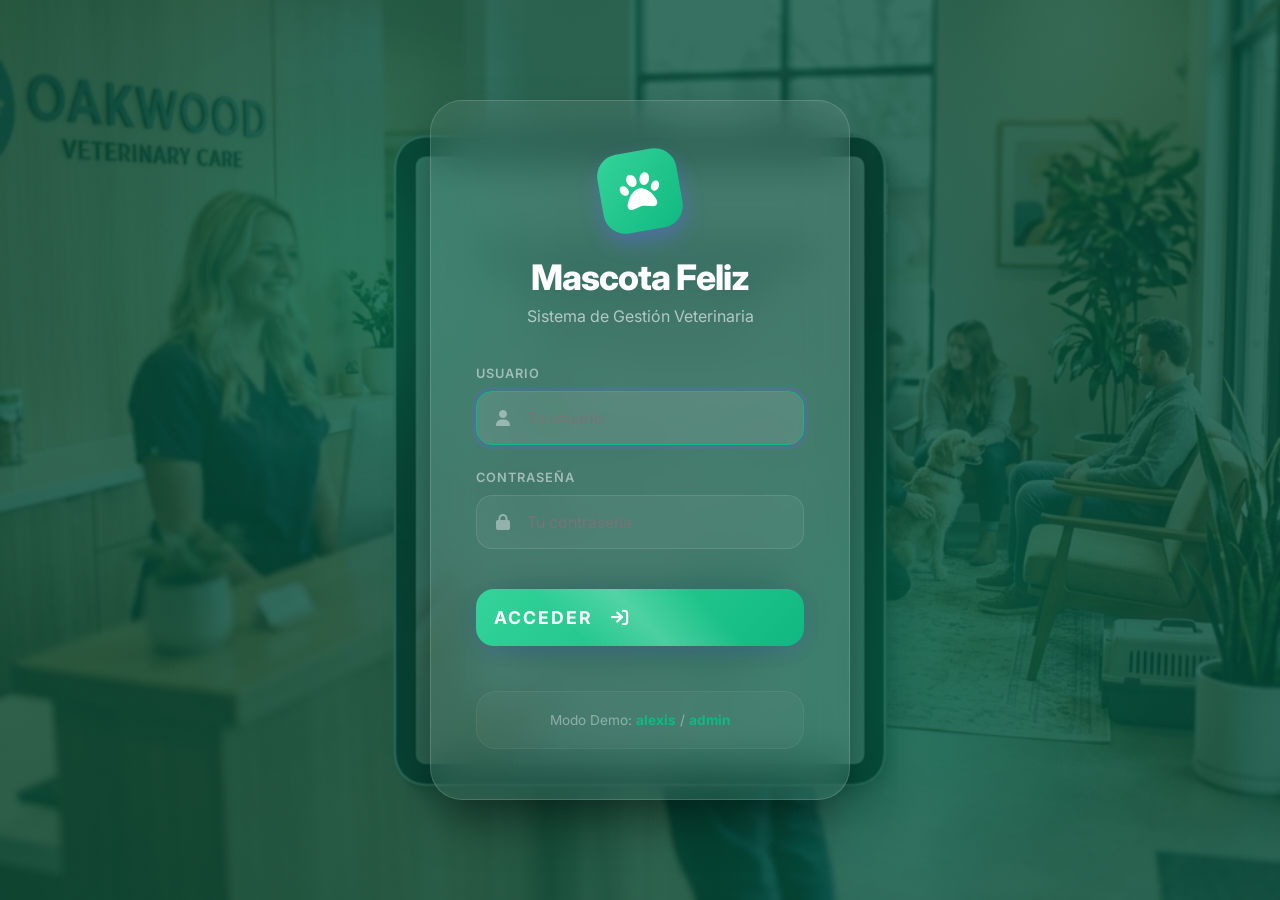
<file: app/target/classes/static/login.html>
<!DOCTYPE html>
<html lang="es">
<head>
    <meta charset="UTF-8">
    <meta name="viewport" content="width=device-width, initial-scale=1.0">
    <title>Login - Clínica Veterinaria</title>
    <link href="https://fonts.googleapis.com/css2?family=Inter:wght@300;400;500;600;700&display=swap" rel="stylesheet">
    <link rel="stylesheet" href="styles.css">
    <link rel="stylesheet" href="https://cdnjs.cloudflare.com/ajax/libs/font-awesome/6.4.0/css/all.min.css">
</head>
<body class="login-container">
    <div class="login-box">
        <div class="login-logo">
            <i class="fa-solid fa-paw"></i>
        </div>
        <h2>Mascota Feliz</h2>
        <p>Sistema de Gestión Veterinaria</p>
        
        <form action="/login" method="post" class="login-form">
            <div class="form-group">
                <label>Usuario</label>
                <div class="input-wrapper">
                    <i class="fa-solid fa-user"></i>
                    <input type="text" name="username" placeholder="Tu usuario" required autofocus>
                </div>
            </div>
            <div class="form-group">
                <label>Contraseña</label>
                <div class="input-wrapper">
                    <i class="fa-solid fa-lock"></i>
                    <input type="password" name="password" placeholder="Tu contraseña" required>
                </div>
            </div>
            <button type="submit" class="btn primary login-btn">
                ACCEDER <i class="fa-solid fa-arrow-right-to-bracket" style="margin-left: 8px;"></i>
            </button>
        </form>
        
        <div id="error-msg" style="margin-top: 20px; color: var(--danger); font-size: 0.9rem; display: none; font-weight: 600; background: rgba(239, 68, 68, 0.1); padding: 12px; border-radius: 12px; border: 1px solid rgba(239, 68, 68, 0.2);">
            <i class="fa-solid fa-circle-exclamation"></i> Credenciales incorrectas.
        </div>

        <div class="login-footer">
            Modo Demo: <strong>alexis</strong> / <strong>admin</strong>
        </div>
    </div>

    <script>
        const urlParams = new URLSearchParams(window.location.search);
        if (urlParams.has('error')) {
            document.getElementById('error-msg').style.display = 'block';
        }
    </script>
</body>
</html>
</file>
<file: app/target/classes/static/styles.css>
:root {
    --bg-color: #f1f5f9;
    --sidebar-bg: #ffffff;
    --text-primary: #0f172a;
    --text-secondary: #64748b;
    --accent: #10b981;
    --accent-hover: #059669;
    --accent-gradient: linear-gradient(135deg, #34d399 0%, #10b981 100%);
    --success: #10b981;
    --danger: #ef4444;
    --warning: #f59e0b;
    --card-bg: #ffffff;
    --border-color: #e2e8f0;
    --input-bg: #f8fafc;
    --shadow-sm: 0 1px 2px 0 rgb(0 0 0 / 0.05);
    --shadow-md: 0 4px 6px -1px rgb(0 0 0 / 0.1), 0 2px 4px -2px rgb(0 0 0 / 0.1);
    --shadow-lg: 0 10px 15px -3px rgb(0 0 0 / 0.1), 0 4px 6px -4px rgb(0 0 0 / 0.1);
}

* {
    margin: 0;
    padding: 0;
    box-sizing: border-box;
    font-family: 'Inter', sans-serif;
}

body {
    background-color: var(--bg-color);
    color: var(--text-primary);
    min-height: 100vh;
    overflow-x: hidden;
}

.app-container {
    display: flex;
    height: 100vh;
    overflow: hidden;
}

/* Sidebar */
.sidebar {
    width: 280px;
    background-color: var(--sidebar-bg);
    border-right: 1px solid var(--border-color);
    display: flex;
    flex-direction: column;
    padding: 30px 0;
    box-shadow: 4px 0 20px rgba(0,0,0,0.03);
    z-index: 20;
}

.logo {
    display: flex;
    align-items: center;
    gap: 15px;
    padding: 0 30px 40px;
}
.logo i {
    font-size: 32px;
    color: var(--accent);
    background: var(--accent-gradient);
    -webkit-background-clip: text;
    -webkit-text-fill-color: transparent;
}
.logo h2 {
    font-size: 1.5rem;
    font-weight: 800;
    color: var(--text-primary);
    letter-spacing: -0.5px;
}
.version {
    font-size: 0.7rem;
    background: #f1f5f9;
    padding: 4px 8px;
    border-radius: 6px;
    color: var(--text-secondary);
    font-weight: 600;
}

.main-nav { flex-grow: 1; }
.nav-links { list-style: none; padding: 0 15px; }
.nav-links li {
    padding: 12px 20px;
    color: var(--text-secondary);
    cursor: pointer;
    transition: all 0.2s;
    display: flex;
    align-items: center;
    gap: 15px;
    margin-bottom: 5px;
    border-radius: 12px;
    font-weight: 500;
}
.nav-links li:hover {
    background: #f8fafc;
    color: var(--accent);
}
.nav-links li.active {
    background: var(--accent-gradient);
    color: #fff;
    box-shadow: 0 10px 15px -3px rgba(99, 102, 241, 0.3);
}

.monitoring-links {
    padding: 20px 30px;
    border-top: 1px solid var(--border-color);
}
.monitoring-links h4 {
    color: var(--text-secondary);
    margin-bottom: 20px;
    font-size: 0.75rem;
    text-transform: uppercase;
    letter-spacing: 1px;
}
.monitor-btn {
    display: flex;
    align-items: center;
    gap: 12px;
    padding: 12px 15px;
    border-radius: 10px;
    text-decoration: none;
    color: var(--text-primary);
    margin-bottom: 10px;
    transition: 0.2s;
    background: #f8fafc;
    font-size: 0.9rem;
    border: 1px solid var(--border-color);
}
.monitor-btn:hover {
    transform: translateY(-2px);
    box-shadow: var(--shadow-md);
}

/* Main Content */
.main-content {
    flex-grow: 1;
    display: flex;
    flex-direction: column;
    overflow-y: auto;
    background: #f8fafc;
}
.top-header {
    height: 80px;
    display: flex;
    align-items: center;
    justify-content: space-between;
    padding: 0 40px;
    background: #fff;
    border-bottom: 1px solid var(--border-color);
    position: sticky;
    top: 0;
    z-index: 10;
}
.top-header h1 {
    font-size: 1.4rem;
    font-weight: 700;
    color: var(--text-primary);
}
.user-profile {
    display: flex;
    align-items: center;
    gap: 15px;
}
.user-profile img {
    width: 45px;
    height: 45px;
    border-radius: 50%;
    border: 3px solid #f1f5f9;
}

.tab-content {
    display: none;
    padding: 40px;
    animation: fadeIn 0.4s ease-out;
}
.tab-content.active { display: block; }
@keyframes fadeIn { from { opacity: 0; transform: translateY(10px); } to { opacity: 1; transform: translateY(0); } }

/* Stats - Improved */
.stats-grid {
    display: grid;
    grid-template-columns: repeat(auto-fit, minmax(240px, 1fr));
    gap: 24px;
    margin-bottom: 40px;
}
.stat-card {
    background: #fff;
    border: 1px solid var(--border-color);
    border-radius: 20px;
    padding: 30px;
    display: flex;
    align-items: center;
    gap: 20px;
    transition: 0.3s;
    box-shadow: var(--shadow-sm);
}
.stat-card:hover { 
    transform: translateY(-5px); 
    box-shadow: var(--shadow-lg);
    border-color: var(--accent);
}
.stat-icon {
    width: 60px;
    height: 60px;
    border-radius: 18px;
    display: flex;
    align-items: center;
    justify-content: center;
    font-size: 28px;
    background: #eef2ff;
    color: var(--accent);
}
.stat-details h3 { font-size: 0.9rem; color: var(--text-secondary); margin-bottom: 5px; font-weight: 500; }
.stat-details h2 { font-size: 2.2rem; font-weight: 800; color: var(--text-primary); }

/* Dashboard Hero - Cleaned up */
.dashboard-hero { 
    display: flex; 
    justify-content: space-between; 
    align-items: center; 
    padding: 50px; 
    background: var(--accent-gradient);
    border-radius: 24px; 
    color: #fff;
    box-shadow: 0 15px 35px rgba(99,102,241,0.25);
}
.hero-content h2 { font-size: 2.4rem; margin-bottom: 15px; font-weight: 800; letter-spacing: -1px; }
.hero-content p { font-size: 1.1rem; opacity: 0.9; max-width: 550px; line-height: 1.6; }
.hero-image i { font-size: 100px; opacity: 0.2; }

/* Tables - Clean Modern Style */
.table-container { 
    background: #fff; 
    border-radius: 20px; 
    border: 1px solid var(--border-color); 
    overflow: hidden;
    box-shadow: var(--shadow-md);
    margin-top: 30px;
}
.glass-table { width: 100%; border-collapse: collapse; }
.glass-table th {
    background: #f8fafc;
    padding: 20px;
    text-align: left;
    color: var(--text-secondary);
    font-size: 0.85rem;
    font-weight: 700;
    text-transform: uppercase;
    letter-spacing: 0.5px;
    border-bottom: 1px solid var(--border-color);
}
.glass-table td { padding: 20px; border-bottom: 1px solid #f1f5f9; color: var(--text-primary); font-size: 0.95rem; }
.glass-table tbody tr:hover { background: #f8fafc; }

/* Form Elements - Rounded & Clean */
.section-header {
    display: flex;
    justify-content: space-between;
    align-items: center;
    margin-bottom: 30px;
}
.section-header h2 { font-size: 1.8rem; font-weight: 800; color: var(--text-primary); letter-spacing: -0.5px; }

input, select, textarea {
    background: var(--input-bg);
    border: 2px solid #f1f5f9;
    border-radius: 12px;
    padding: 14px 18px;
    color: var(--text-primary);
    width: 100%;
    transition: 0.2s;
    font-size: 1rem;
}
input:focus, select:focus { 
    border-color: var(--accent); 
    background: #fff;
    box-shadow: 0 0 0 4px rgba(99, 102, 241, 0.1); 
    outline: none; 
}

.btn {
    padding: 12px 24px;
    border-radius: 12px;
    font-weight: 700;
    cursor: pointer;
    transition: all 0.3s cubic-bezier(0.175, 0.885, 0.32, 1.275);
    display: inline-flex;
    align-items: center;
    gap: 10px;
    border: none;
    font-size: 0.95rem;
}
.btn.primary { background: var(--accent-gradient); color: #fff; box-shadow: 0 6px 15px rgba(99,102,241,0.2); }
.btn.primary:hover { transform: translateY(-3px); box-shadow: 0 10px 25px rgba(99,102,241,0.3); }

/* Horizontal Simple Form (inspired by products screenshot) */
.inline-form-card {
    background: #fff;
    padding: 30px;
    border-radius: 20px;
    border: 1px solid var(--border-color);
    box-shadow: var(--shadow-sm);
    margin-bottom: 30px;
}
.inline-form-card h3 { margin-bottom: 25px; color: var(--accent); font-weight: 800; display: flex; align-items: center; gap: 10px; }
.inline-form-grid {
    display: grid;
    grid-template-columns: repeat(auto-fit, minmax(200px, 1fr));
    gap: 20px;
    align-items: flex-end;
}
.form-group label {
    display: block;
    margin-bottom: 8px;
    font-size: 0.85rem;
    font-weight: 700;
    color: var(--text-secondary);
    text-transform: uppercase;
    letter-spacing: 0.5px;
}

/* Modals */
.modal {
    display: none;
    position: fixed;
    z-index: 100;
    left: 0; top: 0; width: 100%; height: 100%;
    background: rgba(15, 23, 42, 0.6);
    backdrop-filter: blur(8px);
}
.modal-content {
    background: #fff;
    margin: 10% auto;
    padding: 40px;
    width: 100%;
    max-width: 550px;
    border-radius: 24px;
    box-shadow: 0 30px 60px rgba(0,0,0,0.2);
    animation: modalSlide 0.4s cubic-bezier(0.175, 0.885, 0.32, 1.275);
}
@keyframes modalSlide { from { transform: translateY(50px) scale(0.9); opacity: 0; } to { transform: translateY(0) scale(1); opacity: 1; } }
.modal-header { display: flex; justify-content: space-between; align-items: center; margin-bottom: 30px; }
.modal-header h3 { font-size: 1.5rem; font-weight: 800; letter-spacing: -0.5px; }

/* Login Page Styles - Glassmorphism Premium */
.login-container {
    height: 100vh;
    display: flex;
    align-items: center;
    justify-content: center;
    background: linear-gradient(rgba(6, 78, 59, 0.8), rgba(6, 78, 59, 0.8)), 
                url('v-login-bg.png') no-repeat center center;
    background-size: cover;
    overflow: hidden;
    position: relative;
}

.login-container::before {
    content: '';
    position: absolute;
    width: 200px;
    height: 200px;
    background: var(--accent);
    filter: blur(100px);
    border-radius: 50%;
    top: 20%;
    left: 20%;
    opacity: 0.4;
    z-index: 0;
}

.login-container::after {
    content: '';
    position: absolute;
    width: 300px;
    height: 300px;
    background: #059669;
    filter: blur(120px);
    border-radius: 50%;
    bottom: 10%;
    right: 15%;
    opacity: 0.3;
    z-index: 0;
}

.login-box {
    width: 90%;
    max-width: 420px;
    padding: 50px 45px;
    background: rgba(255, 255, 255, 0.08);
    backdrop-filter: blur(20px);
    -webkit-backdrop-filter: blur(20px);
    border-radius: 32px;
    border: 1px solid rgba(255, 255, 255, 0.15);
    box-shadow: 0 25px 50px -12px rgba(0, 0, 0, 0.5);
    text-align: center;
    z-index: 10;
    animation: loginFadeIn 0.8s cubic-bezier(0.16, 1, 0.3, 1);
}

@keyframes loginFadeIn {
    from { opacity: 0; transform: translateY(30px) scale(0.95); }
    to { opacity: 1; transform: translateY(0) scale(1); }
}

.login-logo { 
    width: 80px;
    height: 80px;
    background: var(--accent-gradient);
    border-radius: 22px;
    display: flex;
    align-items: center;
    justify-content: center;
    margin: 0 auto 25px;
    box-shadow: 0 10px 20px rgba(99, 102, 241, 0.4);
    transform: rotate(-10deg);
}

.login-logo i {
    font-size: 2.5rem;
    color: #fff;
}

.login-box h2 { 
    font-size: 2.2rem; 
    margin-bottom: 8px; 
    font-weight: 800;
    color: #fff;
    letter-spacing: -1px;
}

.login-box p { 
    color: rgba(255, 255, 255, 0.6); 
    margin-bottom: 40px;
    font-size: 1rem;
    font-weight: 400;
}

.login-form .form-group {
    margin-bottom: 25px;
    text-align: left;
}

.login-form label {
    font-size: 0.8rem;
    font-weight: 600;
    color: rgba(255, 255, 255, 0.5);
    margin-bottom: 10px;
    display: block;
    letter-spacing: 1px;
    text-transform: uppercase;
}

.login-form .input-wrapper {
    position: relative;
    display: flex;
    align-items: center;
}

.login-form .input-wrapper i {
    position: absolute;
    left: 20px;
    color: rgba(255, 255, 255, 0.4);
    transition: 0.3s;
}

.login-form input {
    width: 100%;
    background: rgba(255, 255, 255, 0.05);
    border: 1px solid rgba(255, 255, 255, 0.1);
    border-radius: 16px;
    padding: 16px 20px 16px 50px;
    color: #fff;
    font-size: 1rem;
    transition: all 0.3s cubic-bezier(0.4, 0, 0.2, 1);
}

.login-form input:focus {
    background: rgba(255, 255, 255, 0.1);
    border-color: var(--accent);
    box-shadow: 0 0 0 4px rgba(99, 102, 241, 0.2);
    outline: none;
}

.login-form input:focus + i {
    color: var(--accent);
}

.login-btn {
    width: 100%;
    margin-top: 15px;
    padding: 18px;
    border-radius: 18px;
    font-size: 1.1rem;
    font-weight: 700;
    text-transform: uppercase;
    letter-spacing: 2px;
    background: var(--accent-gradient);
    color: #fff;
    border: none;
    cursor: pointer;
    transition: all 0.4s;
    box-shadow: 0 15px 30px rgba(99, 102, 241, 0.3);
    position: relative;
    overflow: hidden;
}

.login-btn::after {
    content: '';
    position: absolute;
    top: -50%;
    left: -50%;
    width: 200%;
    height: 200%;
    background: linear-gradient(transparent, rgba(255, 255, 255, 0.2), transparent);
    transform: rotate(45deg);
    transition: 0.8s;
}

.login-btn:hover {
    transform: translateY(-4px);
    box-shadow: 0 20px 40px rgba(99, 102, 241, 0.4);
}

.login-btn:hover::after {
    left: 100%;
}

.login-footer {
    margin-top: 45px;
    padding: 20px;
    border-radius: 20px;
    background: rgba(255, 255, 255, 0.03);
    border: 1px solid rgba(255, 255, 255, 0.05);
    font-size: 0.85rem;
    color: rgba(255, 255, 255, 0.4);
}

.login-footer strong {
    color: var(--accent);
    font-weight: 700;
}

/* Footer */
.main-footer { 
    padding: 30px 40px; 
    background: #fff; 
    border-top: 1px solid var(--border-color); 
    color: var(--text-secondary); 
    font-size: 0.85rem;
}
.badge.success { 
    background: #ecfdf5; 
    color: #10b981; 
    font-weight: 700; 
    padding: 4px 10px; 
    border-radius: 6px; 
    border: 1px solid #d1fae5;
}

/* Status Badges */
.status-badge { padding: 6px 12px; border-radius: 8px; font-size: 0.75rem; font-weight: 700; }
.status-pending { background: #fffbeb; color: #f59e0b; border: 1px solid #fef3c7; }
.status-confirmed { background: #ecfdf5; color: #10b981; border: 1px solid #d1fae5; }
.status-completed { background: #eff6ff; color: #3b82f6; border: 1px solid #dbeafe; }
</file>
